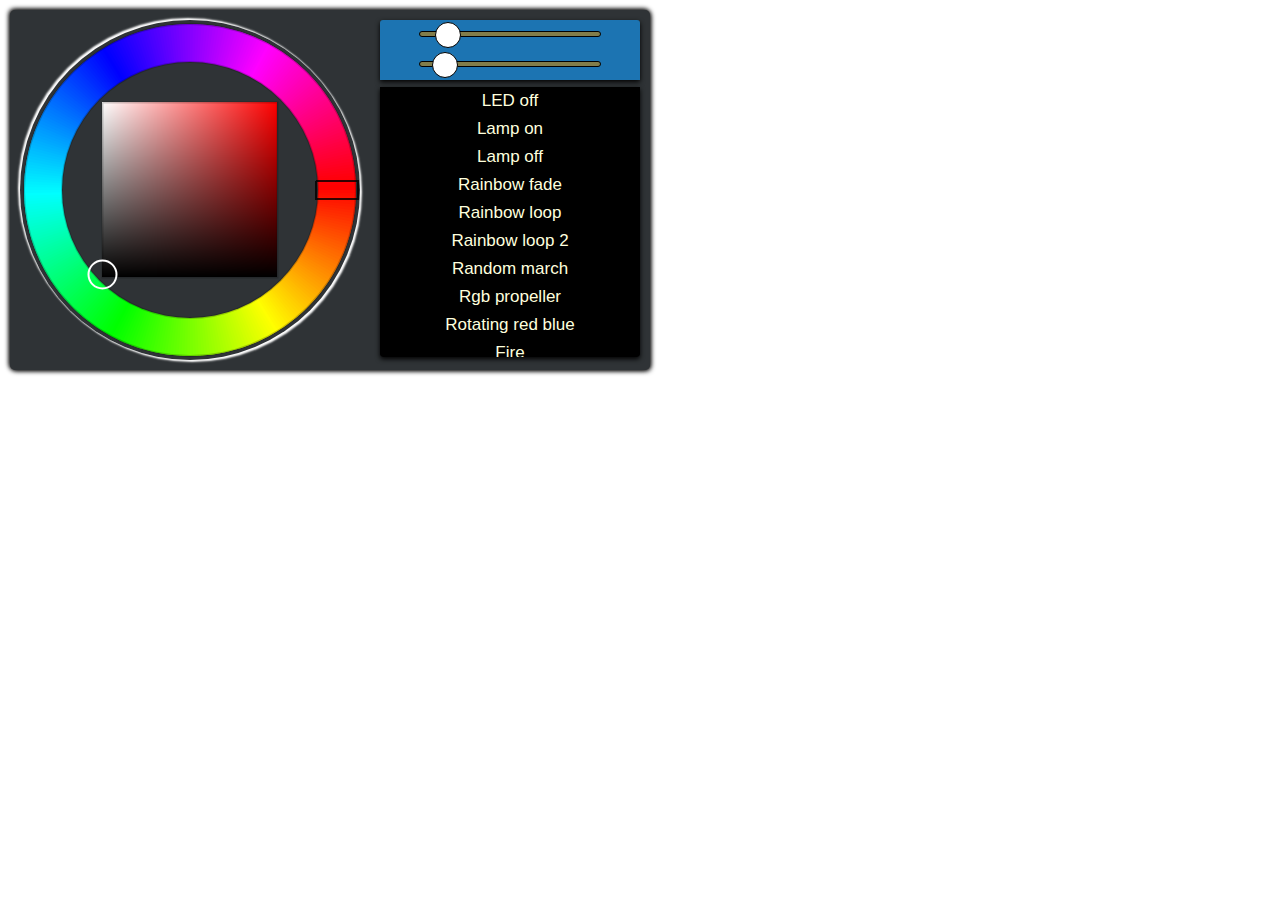
<file: own/own_ESP8266-LED/data/index.html>
<!DOCTYPE html>
<html lang="en">
<head>
	<meta charset="UTF-8">
	<title>Prawa Lampa</title>
	<meta name="viewport" content="width=device-width, initial-scale=1.0, user-scalable=no">
	<link rel="stylesheet" href="style.css">
	<script src="html5kellycolorpicker.min.js"></script>
</head>
<body>
  <div id="container">
    <canvas id="picker"></canvas>
    <div id="shower" class="">
      <svg viewBox="0 0 10 10" id="arrow" width="80">
        <path d="M 0.7,5 L 6,10 L 7,9.4 L 3,5 L 6,1 L 5,0 Z"/>
      </svg>
      <div id="showedBlock">
        <div id="rangeBlock">
          <input type="range" id="range" step="1" value="25" min="0" max="255">
          <p id="rangeValue"></p>
		  <input type="range" id="range1" step="1" value="25" min="10" max="200">
          <p id="rangeValue1"></p>
        </div>
        <p id="currentEffect"></p>
        <div id="submenu">
          <span name="30">LED off</span>
		  <span name="31">Lamp on</span>
		  <span name="32">Lamp off</span>
          <span name="1">Rainbow fade</span>
          <span name="2">Rainbow loop</span>
          <span name="3">Rainbow loop 2</span>
          <span name="4">Random march</span>
          <span name="5">Rgb propeller</span>
          <span name="6">Rotating red blue</span>
          <span name="7">Fire</span>
          <span name="8">Blue fire</span>
          <span name="9">Random bars</span>
          <span name="10">Flicker</span>
          <span name="11">Random color</span>
          <span name="12">Sparkle</span>
          <span name="13">Color bounce</span>
          <span name="14">Color bounce fade</span>
          <span name="15">Blue red bounce</span>
          <span name="16">Rainbow vertical</span>
          <span name="17">Matrix</span>
          <span name="18">Rwb march</span>
          <span name="19">Flame</span>
          <span name="20">Theater chase</span>
          <span name="21">Strobe</span>
          <span name="22">Police blinker</span>
          <span name="23">Kitt</span>
          <span name="24">Rule</span>
          <span name="25">Fade vertical</span>
          <span name="26">Fade to center</span>
          <span name="27">Runner chameleon</span>
          <span name="28">Blende</span>
		  <span name="29">Blende 2</span>
        </div>
      </div>
    </div>
  </div>
	<script src="colorpicker.js"></script>
	<script src="effects.js"></script>
</body>
</html>
</file>
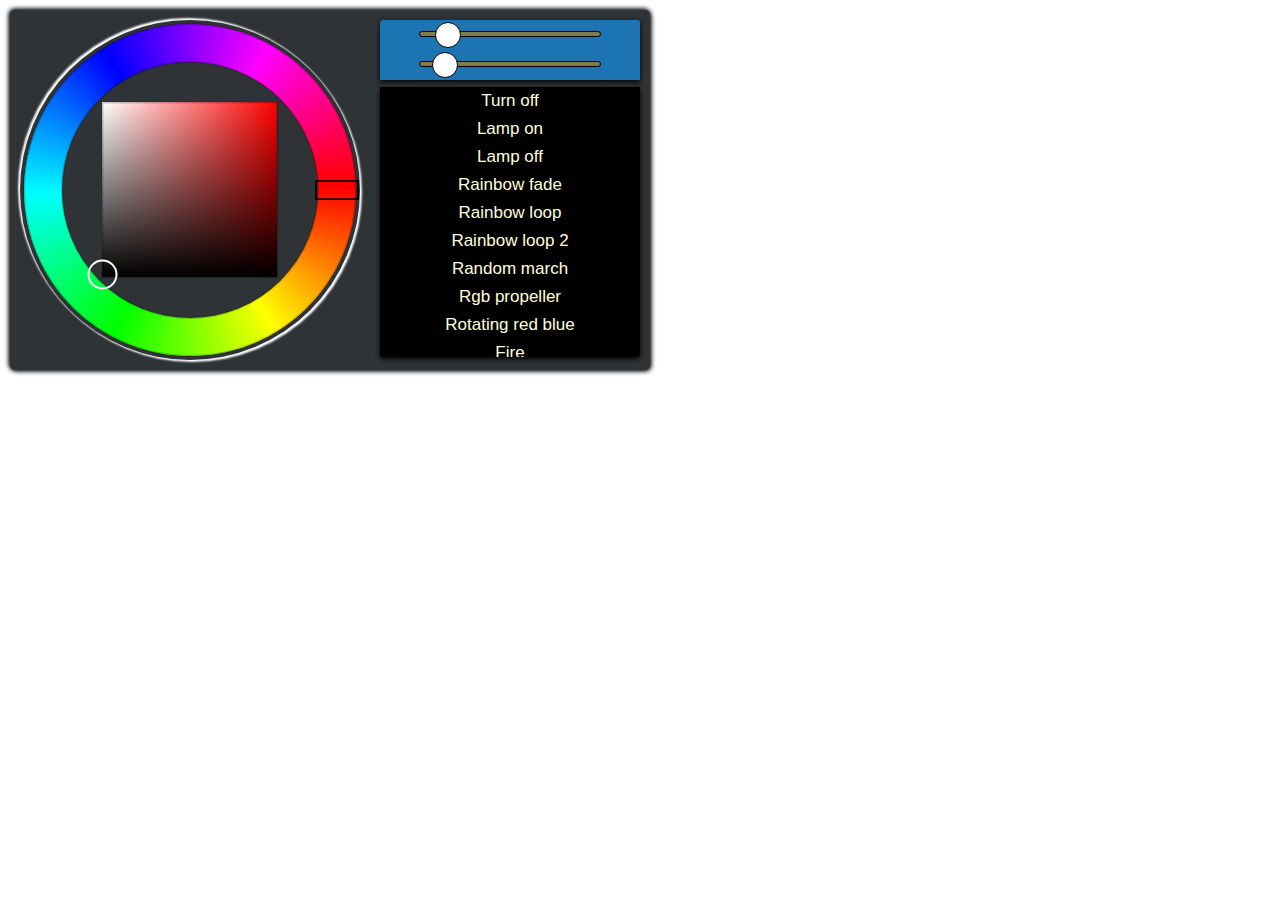
<file: own/own_ESP8266-LED_amica/data/index.html>
<!DOCTYPE html>
<html lang="en">
<head>
	<meta charset="UTF-8">
	<title>Prawa Lampa</title>
	<meta name="viewport" content="width=device-width, initial-scale=1.0, user-scalable=no">
	<link rel="stylesheet" href="style.css">
	<script src="html5kellycolorpicker.min.js"></script>
</head>
<body>
  <div id="container">
    <canvas id="picker"></canvas>
    <div id="shower" class="">
      <svg viewBox="0 0 10 10" id="arrow" width="80">
        <path d="M 0.7,5 L 6,10 L 7,9.4 L 3,5 L 6,1 L 5,0 Z"/>
      </svg>
      <div id="showedBlock">
        <div id="rangeBlock">
          <input type="range" id="range" step="1" value="25" min="0" max="255">
          <p id="rangeValue"></p>
		  <input type="range" id="range1" step="1" value="25" min="10" max="200">
          <p id="rangeValue1"></p>
        </div>
        <p id="currentEffect"></p>
        <div id="submenu">
          <span name="30">Turn off</span>
		  <span name="31">Lamp on</span>
		  <span name="32">Lamp off</span>
          <span name="1">Rainbow fade</span>
          <span name="2">Rainbow loop</span>
          <span name="3">Rainbow loop 2</span>
          <span name="4">Random march</span>
          <span name="5">Rgb propeller</span>
          <span name="6">Rotating red blue</span>
          <span name="7">Fire</span>
          <span name="8">Blue fire</span>
          <span name="9">Random bars</span>
          <span name="10">Flicker</span>
          <span name="11">Random color</span>
          <span name="12">Sparkle</span>
          <span name="13">Color bounce</span>
          <span name="14">Color bounce fade</span>
          <span name="15">Blue red bounce</span>
          <span name="16">Rainbow vertical</span>
          <span name="17">Matrix</span>
          <span name="18">Rwb march</span>
          <span name="19">Flame</span>
          <span name="20">Theater chase</span>
          <span name="21">Strobe</span>
          <span name="22">Police blinker</span>
          <span name="23">Kitt</span>
          <span name="24">Rule</span>
          <span name="25">Fade vertical</span>
          <span name="26">Fade to center</span>
          <span name="27">Runner chameleon</span>
          <span name="28">Blende</span>
		  <span name="29">Blende 2</span>
        </div>
      </div>
    </div>
  </div>
	<script src="colorpicker.js"></script>
	<script src="effects.js"></script>
</body>
</html>
</file>
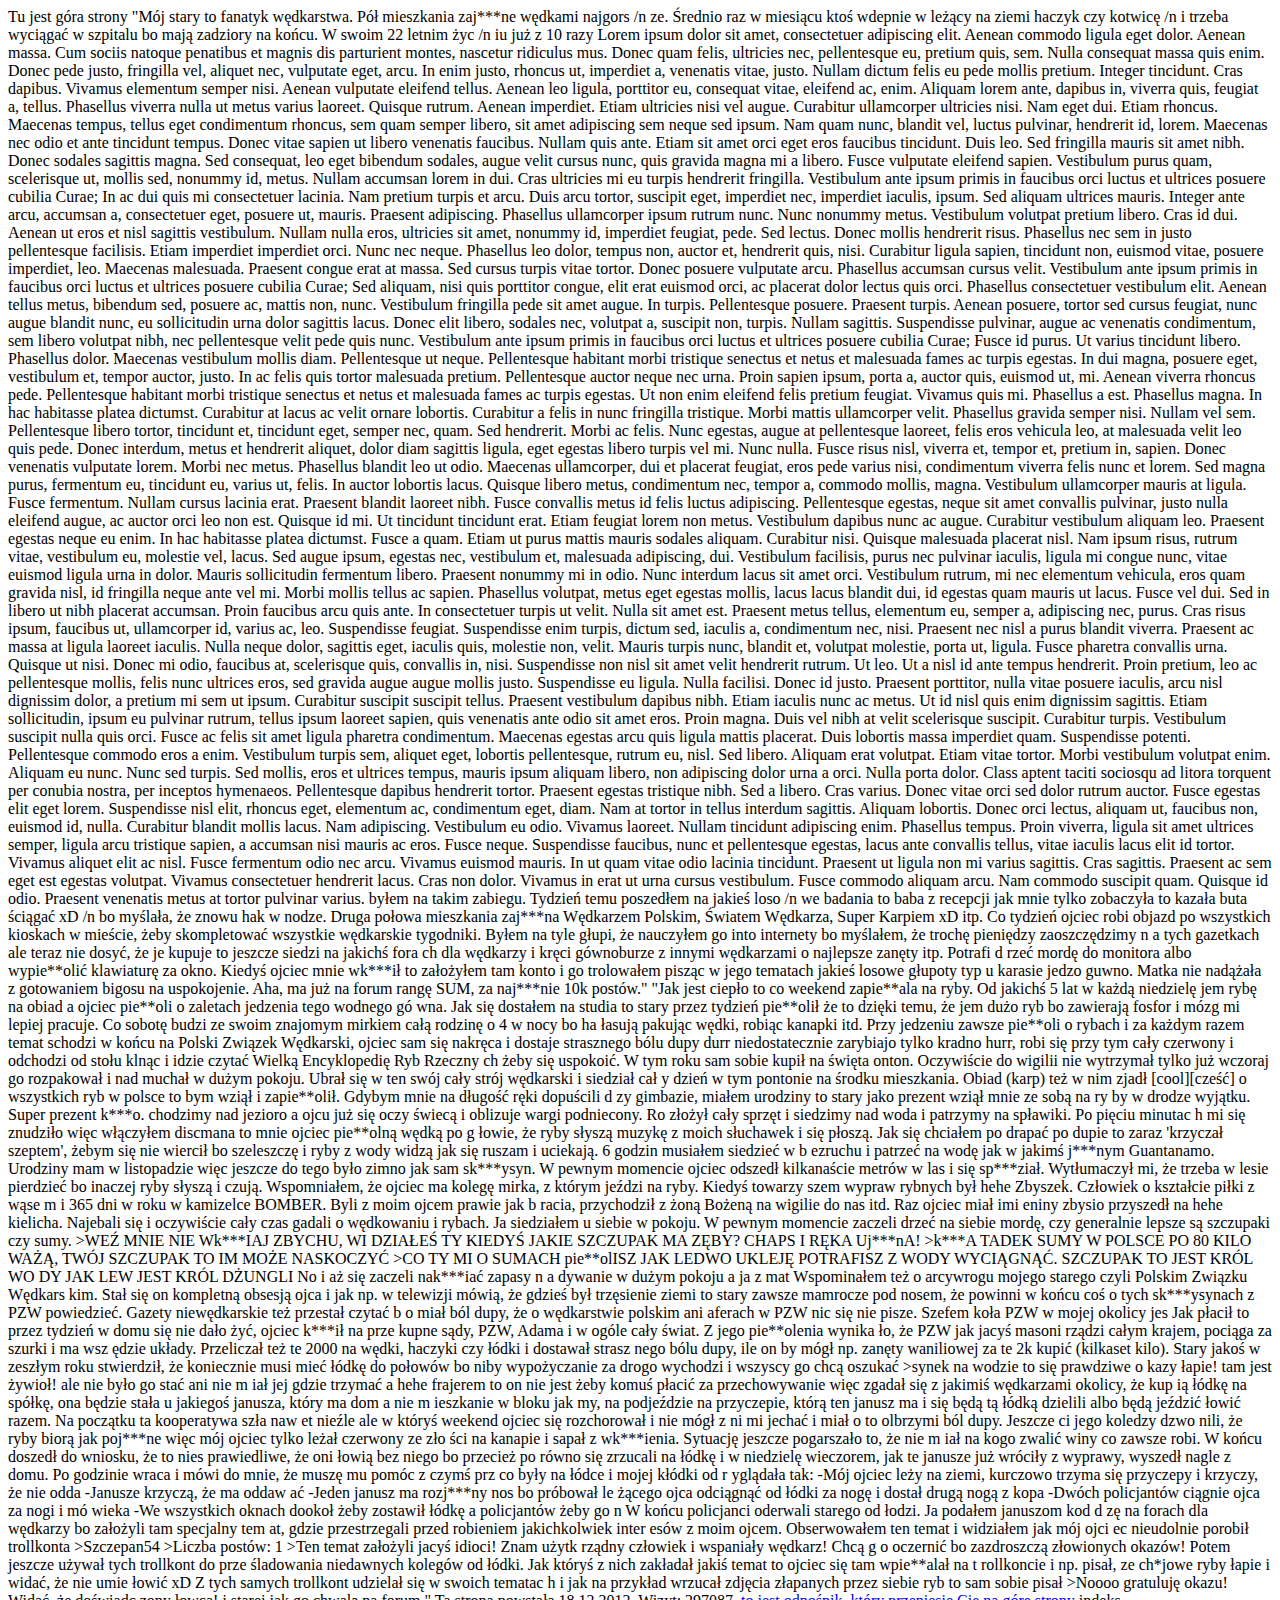
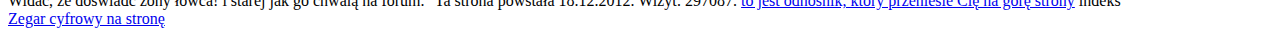
<file: openhab/gotowe_4_buttony/elo.html>
<html>
<lang ="pl"/>
<head>
<title>Strona</title>
</head>
<body>
<a name="gora">Tu jest góra strony</a>
"Mój stary to fanatyk wędkarstwa. Pół mieszkania zaj***ne wędkami najgors /n
ze. Średnio raz w miesiącu ktoś wdepnie w leżący na ziemi haczyk czy kotwicę /n
 i trzeba wyciągać w szpitalu bo mają zadziory na końcu. W swoim 22 letnim życ /n
 iu już z 10 razy 
 Lorem ipsum dolor sit amet, consectetuer adipiscing elit. Aenean commodo ligula eget dolor. Aenean massa. Cum sociis natoque penatibus et magnis dis parturient montes, nascetur ridiculus mus. Donec quam felis, ultricies nec, pellentesque eu, pretium quis, sem. Nulla consequat massa quis enim. Donec pede justo, fringilla vel, aliquet nec, vulputate eget, arcu. In enim justo, rhoncus ut, imperdiet a, venenatis vitae, justo. Nullam dictum felis eu pede mollis pretium. Integer tincidunt. Cras dapibus. Vivamus elementum semper nisi. Aenean vulputate eleifend tellus. Aenean leo ligula, porttitor eu, consequat vitae, eleifend ac, enim. Aliquam lorem ante, dapibus in, viverra quis, feugiat a, tellus. Phasellus viverra nulla ut metus varius laoreet. Quisque rutrum. Aenean imperdiet. Etiam ultricies nisi vel augue. Curabitur ullamcorper ultricies nisi. Nam eget dui.

Etiam rhoncus. Maecenas tempus, tellus eget condimentum rhoncus, sem quam semper libero, sit amet adipiscing sem neque sed ipsum. Nam quam nunc, blandit vel, luctus pulvinar, hendrerit id, lorem. Maecenas nec odio et ante tincidunt tempus. Donec vitae sapien ut libero venenatis faucibus. Nullam quis ante. Etiam sit amet orci eget eros faucibus tincidunt. Duis leo. Sed fringilla mauris sit amet nibh. Donec sodales sagittis magna. Sed consequat, leo eget bibendum sodales, augue velit cursus nunc, quis gravida magna mi a libero. Fusce vulputate eleifend sapien. Vestibulum purus quam, scelerisque ut, mollis sed, nonummy id, metus. Nullam accumsan lorem in dui. Cras ultricies mi eu turpis hendrerit fringilla. Vestibulum ante ipsum primis in faucibus orci luctus et ultrices posuere cubilia Curae; In ac dui quis mi consectetuer lacinia.

Nam pretium turpis et arcu. Duis arcu tortor, suscipit eget, imperdiet nec, imperdiet iaculis, ipsum. Sed aliquam ultrices mauris. Integer ante arcu, accumsan a, consectetuer eget, posuere ut, mauris. Praesent adipiscing. Phasellus ullamcorper ipsum rutrum nunc. Nunc nonummy metus. Vestibulum volutpat pretium libero. Cras id dui. Aenean ut eros et nisl sagittis vestibulum. Nullam nulla eros, ultricies sit amet, nonummy id, imperdiet feugiat, pede. Sed lectus. Donec mollis hendrerit risus. Phasellus nec sem in justo pellentesque facilisis. Etiam imperdiet imperdiet orci. Nunc nec neque. Phasellus leo dolor, tempus non, auctor et, hendrerit quis, nisi.

Curabitur ligula sapien, tincidunt non, euismod vitae, posuere imperdiet, leo. Maecenas malesuada. Praesent congue erat at massa. Sed cursus turpis vitae tortor. Donec posuere vulputate arcu. Phasellus accumsan cursus velit. Vestibulum ante ipsum primis in faucibus orci luctus et ultrices posuere cubilia Curae; Sed aliquam, nisi quis porttitor congue, elit erat euismod orci, ac placerat dolor lectus quis orci. Phasellus consectetuer vestibulum elit. Aenean tellus metus, bibendum sed, posuere ac, mattis non, nunc. Vestibulum fringilla pede sit amet augue. In turpis. Pellentesque posuere. Praesent turpis.

Aenean posuere, tortor sed cursus feugiat, nunc augue blandit nunc, eu sollicitudin urna dolor sagittis lacus. Donec elit libero, sodales nec, volutpat a, suscipit non, turpis. Nullam sagittis. Suspendisse pulvinar, augue ac venenatis condimentum, sem libero volutpat nibh, nec pellentesque velit pede quis nunc. Vestibulum ante ipsum primis in faucibus orci luctus et ultrices posuere cubilia Curae; Fusce id purus. Ut varius tincidunt libero. Phasellus dolor. Maecenas vestibulum mollis diam. Pellentesque ut neque. Pellentesque habitant morbi tristique senectus et netus et malesuada fames ac turpis egestas.

In dui magna, posuere eget, vestibulum et, tempor auctor, justo. In ac felis quis tortor malesuada pretium. Pellentesque auctor neque nec urna. Proin sapien ipsum, porta a, auctor quis, euismod ut, mi. Aenean viverra rhoncus pede. Pellentesque habitant morbi tristique senectus et netus et malesuada fames ac turpis egestas. Ut non enim eleifend felis pretium feugiat. Vivamus quis mi. Phasellus a est. Phasellus magna.

In hac habitasse platea dictumst. Curabitur at lacus ac velit ornare lobortis. Curabitur a felis in nunc fringilla tristique. Morbi mattis ullamcorper velit. Phasellus gravida semper nisi. Nullam vel sem. Pellentesque libero tortor, tincidunt et, tincidunt eget, semper nec, quam. Sed hendrerit. Morbi ac felis. Nunc egestas, augue at pellentesque laoreet, felis eros vehicula leo, at malesuada velit leo quis pede. Donec interdum, metus et hendrerit aliquet, dolor diam sagittis ligula, eget egestas libero turpis vel mi. Nunc nulla. Fusce risus nisl, viverra et, tempor et, pretium in, sapien. Donec venenatis vulputate lorem.

Morbi nec metus. Phasellus blandit leo ut odio. Maecenas ullamcorper, dui et placerat feugiat, eros pede varius nisi, condimentum viverra felis nunc et lorem. Sed magna purus, fermentum eu, tincidunt eu, varius ut, felis. In auctor lobortis lacus. Quisque libero metus, condimentum nec, tempor a, commodo mollis, magna. Vestibulum ullamcorper mauris at ligula. Fusce fermentum. Nullam cursus lacinia erat. Praesent blandit laoreet nibh.

Fusce convallis metus id felis luctus adipiscing. Pellentesque egestas, neque sit amet convallis pulvinar, justo nulla eleifend augue, ac auctor orci leo non est. Quisque id mi. Ut tincidunt tincidunt erat. Etiam feugiat lorem non metus. Vestibulum dapibus nunc ac augue. Curabitur vestibulum aliquam leo. Praesent egestas neque eu enim. In hac habitasse platea dictumst. Fusce a quam. Etiam ut purus mattis mauris sodales aliquam. Curabitur nisi. Quisque malesuada placerat nisl. Nam ipsum risus, rutrum vitae, vestibulum eu, molestie vel, lacus.

Sed augue ipsum, egestas nec, vestibulum et, malesuada adipiscing, dui. Vestibulum facilisis, purus nec pulvinar iaculis, ligula mi congue nunc, vitae euismod ligula urna in dolor. Mauris sollicitudin fermentum libero. Praesent nonummy mi in odio. Nunc interdum lacus sit amet orci. Vestibulum rutrum, mi nec elementum vehicula, eros quam gravida nisl, id fringilla neque ante vel mi. Morbi mollis tellus ac sapien. Phasellus volutpat, metus eget egestas mollis, lacus lacus blandit dui, id egestas quam mauris ut lacus. Fusce vel dui. Sed in libero ut nibh placerat accumsan. Proin faucibus arcu quis ante. In consectetuer turpis ut velit. Nulla sit amet est. Praesent metus tellus, elementum eu, semper a, adipiscing nec, purus. Cras risus ipsum, faucibus ut, ullamcorper id, varius ac, leo. Suspendisse feugiat. Suspendisse enim turpis, dictum sed, iaculis a, condimentum nec, nisi. Praesent nec nisl a purus blandit viverra. Praesent ac massa at ligula laoreet iaculis. Nulla neque dolor, sagittis eget, iaculis quis, molestie non, velit.

Mauris turpis nunc, blandit et, volutpat molestie, porta ut, ligula. Fusce pharetra convallis urna. Quisque ut nisi. Donec mi odio, faucibus at, scelerisque quis, convallis in, nisi. Suspendisse non nisl sit amet velit hendrerit rutrum. Ut leo. Ut a nisl id ante tempus hendrerit. Proin pretium, leo ac pellentesque mollis, felis nunc ultrices eros, sed gravida augue augue mollis justo. Suspendisse eu ligula. Nulla facilisi. Donec id justo. Praesent porttitor, nulla vitae posuere iaculis, arcu nisl dignissim dolor, a pretium mi sem ut ipsum. Curabitur suscipit suscipit tellus.

Praesent vestibulum dapibus nibh. Etiam iaculis nunc ac metus. Ut id nisl quis enim dignissim sagittis. Etiam sollicitudin, ipsum eu pulvinar rutrum, tellus ipsum laoreet sapien, quis venenatis ante odio sit amet eros. Proin magna. Duis vel nibh at velit scelerisque suscipit. Curabitur turpis. Vestibulum suscipit nulla quis orci. Fusce ac felis sit amet ligula pharetra condimentum. Maecenas egestas arcu quis ligula mattis placerat. Duis lobortis massa imperdiet quam. Suspendisse potenti.

Pellentesque commodo eros a enim. Vestibulum turpis sem, aliquet eget, lobortis pellentesque, rutrum eu, nisl. Sed libero. Aliquam erat volutpat. Etiam vitae tortor. Morbi vestibulum volutpat enim. Aliquam eu nunc. Nunc sed turpis. Sed mollis, eros et ultrices tempus, mauris ipsum aliquam libero, non adipiscing dolor urna a orci. Nulla porta dolor. Class aptent taciti sociosqu ad litora torquent per conubia nostra, per inceptos hymenaeos.

Pellentesque dapibus hendrerit tortor. Praesent egestas tristique nibh. Sed a libero. Cras varius. Donec vitae orci sed dolor rutrum auctor. Fusce egestas elit eget lorem. Suspendisse nisl elit, rhoncus eget, elementum ac, condimentum eget, diam. Nam at tortor in tellus interdum sagittis. Aliquam lobortis. Donec orci lectus, aliquam ut, faucibus non, euismod id, nulla. Curabitur blandit mollis lacus. Nam adipiscing. Vestibulum eu odio.

Vivamus laoreet. Nullam tincidunt adipiscing enim. Phasellus tempus. Proin viverra, ligula sit amet ultrices semper, ligula arcu tristique sapien, a accumsan nisi mauris ac eros. Fusce neque. Suspendisse faucibus, nunc et pellentesque egestas, lacus ante convallis tellus, vitae iaculis lacus elit id tortor. Vivamus aliquet elit ac nisl. Fusce fermentum odio nec arcu. Vivamus euismod mauris. In ut quam vitae odio lacinia tincidunt. Praesent ut ligula non mi varius sagittis. Cras sagittis. Praesent ac sem eget est egestas volutpat. Vivamus consectetuer hendrerit lacus. Cras non dolor. Vivamus in erat ut urna cursus vestibulum. Fusce commodo aliquam arcu. Nam commodo suscipit quam. Quisque id odio. Praesent venenatis metus at tortor pulvinar varius.

byłem na takim zabiegu. Tydzień temu poszedłem na jakieś loso /n
 we badania to baba z recepcji jak mnie tylko zobaczyła to kazała buta ściągać xD  /n
 bo myślała, że znowu hak w nodze.
Druga połowa mieszkania zaj***na Wędkarzem Polskim, Światem Wędkarza,
 Super Karpiem xD itp. Co tydzień ojciec robi objazd po wszystkich kioskach w 
 mieście, żeby skompletować wszystkie wędkarskie tygodniki. Byłem na tyle głupi, 
 że nauczyłem go into internety bo myślałem, że trochę pieniędzy zaoszczędzimy n
 a tych gazetkach ale teraz nie dosyć, że je kupuje to jeszcze siedzi na jakichś fora
 ch dla wędkarzy i kręci gównoburze z innymi wędkarzami o najlepsze zanęty itp. Potrafi d
 rzeć mordę do monitora albo wypie**olić klawiaturę za okno. Kiedyś ojciec mnie wk***ił 
 to założyłem tam konto i go trolowałem pisząc w jego tematach jakieś losowe głupoty typ
 u karasie jedzo guwno. Matka nie nadążała z gotowaniem bigosu na uspokojenie. Aha, ma 
 już na forum rangę SUM, za naj***nie 10k postów."
 
 
 
"Jak jest ciepło to co weekend zapie**ala na ryby. Od jakichś 5 lat w każdą 
niedzielę jem rybę na obiad a ojciec pie**oli o zaletach jedzenia tego wodnego gó
wna. Jak się dostałem na studia to stary przez tydzień pie**olił że to dzięki temu, 
że jem dużo ryb bo zawierają fosfor i mózg mi lepiej pracuje.
Co sobotę budzi ze swoim znajomym mirkiem całą rodzinę o 4 w nocy bo ha
łasują pakując wędki, robiąc kanapki itd.
Przy jedzeniu zawsze pie**oli o rybach i za każdym razem temat schodzi w
 końcu na Polski Związek Wędkarski, ojciec sam się nakręca i dostaje strasznego
 bólu dupy durr niedostatecznie zarybiajo tylko kradno hurr, robi się przy tym cały
 czerwony i odchodzi od stołu klnąc i idzie czytać Wielką Encyklopedię Ryb Rzeczny
 ch żeby się uspokoić.

W tym roku sam sobie kupił na święta 

onton. Oczywiście do wigilii nie wytrzymał tylko już wczoraj go rozpakował i nad
muchał w dużym pokoju. Ubrał się w ten swój cały strój wędkarski i siedział cał
y dzień w tym pontonie na środku mieszkania. Obiad (karp) też w nim zjadł [cool][cześć]
o wszystkich ryb w polsce to bym wziął i zapie**olił.

Gdybym mnie na długość ręki dopuścili d

zy gimbazie, miałem urodziny to stary jako prezent wziął mnie ze sobą na ry
by w drodze wyjątku. Super prezent k***o.

chodzimy nad jezioro a ojcu już się oczy świecą i oblizuje wargi podniecony. Ro
złożył cały sprzęt i siedzimy nad woda i patrzymy na spławiki. Po pięciu minutac
h mi się znudziło więc włączyłem discmana to mnie ojciec pie**olną wędką po g
łowie, że ryby słyszą muzykę z moich słuchawek i się płoszą. Jak się chciałem po
drapać po dupie to zaraz 'krzyczał szeptem', żebym się nie wiercił bo szeleszczę
 i ryby z wody widzą jak się ruszam i uciekają. 6 godzin musiałem siedzieć w b
 ezruchu i patrzeć na wodę jak w jakimś j***nym Guantanamo. Urodziny mam 
 w listopadzie więc jeszcze do tego było zimno jak sam sk***ysyn. W pewnym 
 momencie ojciec odszedł kilkanaście metrów w las i się sp***ział. Wytłumaczył 
 mi, że trzeba w lesie pierdzieć bo inaczej ryby słyszą i czują.

Wspomniałem, że ojciec ma kolegę mirka, 
z którym jeździ na ryby. Kiedyś towarzy
szem wypraw rybnych był hehe Zbyszek. Człowiek o kształcie piłki z wąse
m i 365 dni w roku w kamizelce BOMBER. Byli z moim ojcem prawie jak b
racia, przychodził z żoną Bożeną na wigilie do nas itd. Raz ojciec miał imi
eniny zbysio przyszedł na hehe kielicha. Najebali się i oczywiście cały czas
 gadali o wędkowaniu i rybach. Ja siedziałem u siebie w pokoju. W pewnym
 momencie zaczeli drzeć na siebie mordę, czy generalnie lepsze są szczupaki czy sumy.
>WEŹ MNIE NIE Wk***IAJ ZBYCHU, WI
DZIAŁEŚ TY KIEDYŚ JAKIE SZCZUPAK MA ZĘBY? CHAPS I RĘKA Uj***nA!
>k***A TADEK SUMY W POLSCE PO 

80 KILO WAŻĄ, TWÓJ SZCZUPAK TO IM MOŻE NASKOCZYĆ
>CO TY MI O SUMACH pie**olISZ JAK
 LEDWO UKLEJĘ POTRAFISZ Z WODY WYCIĄGNĄĆ. SZCZUPAK TO JEST KRÓL WO
 DY JAK LEW JEST KRÓL DŻUNGLI
No i aż się zaczeli nak***iać zapasy n
a dywanie w dużym pokoju a ja z mat


Wspominałem też o arcywrogu mojego starego czyli Polskim Związku Wędkars
kim. Stał się on kompletną obsesją ojca i jak np. w telewizji mówią, że gdzieś był
 trzęsienie ziemi to stary zawsze mamrocze pod nosem, że powinni w końcu coś o
 tych sk***ysynach z PZW powiedzieć. Gazety niewędkarskie też przestał czytać b
 o miał ból dupy, że o wędkarstwie polskim ani aferach w PZW nic się nie pisze.


Szefem koła PZW w mojej okolicy jes




Jak płacił to przez tydzień w domu się nie dało żyć, ojciec k***ił na prze
kupne sądy, PZW, Adama i w ogóle cały świat. Z jego pie**olenia wynika
ło, że PZW jak jacyś masoni rządzi całym krajem, pociąga za szurki i ma wsz
ędzie układy. Przeliczał też te 2000 na wędki, haczyki czy łódki i dostawał strasz
nego bólu dupy, ile on by mógł np. zanęty waniliowej za te 2k kupić (kilkaset kilo).


Stary jakoś w zeszłym roku stwierdził, że koniecznie musi mieć łódkę do
 połowów bo niby wypożyczanie za drogo wychodzi i wszyscy go chcą oszukać
>synek na wodzie to się prawdziwe o
kazy łapie! tam jest żywioł!
ale nie było go stać ani nie m

iał jej gdzie trzymać a hehe frajerem to on nie jest żeby komuś płacić 
za przechowywanie więc zgadał się z jakimiś wędkarzami okolicy, że kup
ią łódkę na spółkę, ona będzie stała u jakiegoś janusza, który ma dom a nie m
ieszkanie w bloku jak my, na podjeździe na przyczepie, którą ten janusz ma i się 
będą tą łódką dzielili albo będą jeździć łowić razem.
Na początku ta kooperatywa szła naw
et nieźle ale w któryś weekend ojciec się rozchorował i nie mógł z ni
mi jechać i miał o to olbrzymi ból dupy. Jeszcze ci jego koledzy dzwo
nili, że ryby biorą jak poj***ne więc mój ojciec tylko leżał czerwony ze zło
ści na kanapie i sapał z wk***ienia. Sytuację jeszcze pogarszało to, że nie m
iał na kogo zwalić winy co zawsze robi. W końcu doszedł do wniosku, że to nies
prawiedliwe, że oni łowią bez niego bo przecież po równo się zrzucali na łódkę i 
w niedzielę wieczorem, jak te janusze już wróciły z wyprawy, wyszedł nagle z domu.
Po godzinie wraca i mówi do 

mnie, że muszę mu pomóc z czymś prz

co były na łódce i mojej kłódki od r
yglądała tak:

-Mój ojciec leży na ziemi, kurczowo trzyma się przyczepy i krzyczy, że nie odda
-Janusze krzyczą, że ma oddaw
ać
-Jeden janusz ma rozj***ny nos bo próbował le
żącego ojca odciągnąć od łódki za nogę i dostał drugą nogą z kopa
-Dwóch policjantów ciągnie ojca za nogi i mó
wieka
-We wszystkich oknach dookoł
 żeby zostawił łódkę a policjantów żeby go n
 
W końcu policjanci oderwali 
starego od łodzi. Ja podałem januszom kod d

zę na forach dla wędkarzy bo założyli tam specjalny tem

at, gdzie przestrzegali przed robieniem jakichkolwiek inter
esów z moim ojcem. Obserwowałem ten temat i widziałem jak mój ojci
ec nieudolnie porobił trollkonta
>Szczepan54


>Liczba postów: 1
>Ten temat założyli jacyś idioci! Znam użytk

rządny człowiek i wspaniały wędkarz! Chcą g
o oczernić bo zazdroszczą złowionych okazów!

Potem jeszcze używał tych trollkont do prze
śladowania niedawnych kolegów od łódki. Jak któryś z 
nich zakładał jakiś temat to ojciec się tam wpie**alał na t
rollkoncie i np. pisał, ze ch*jowe ryby łapie i widać, że nie umie łowić xD
Z tych samych trollkont udzielał się w swoich tematac
h i jak na przykład wrzucał zdjęcia złapanych przez siebie ryb to sam sobie pisał
>Noooo gratuluję okazu! Widać, że doświadc
zony łowca!
i starej jak go chwalą na forum."
Ta strona powstała 18.12.2012. Wizyt: 297087.
<a href="#gora">to jest odnośnik, który przeniesie Cię na górę strony</a>
</body>
</html>

 indeks

<div><script charset="UTF-8" src="http://edodatki.pl/code/zegar-cyfrowy?data%5BWidget%5D%5Btitle%5D=Zegar&data%5BWidget%5D%5Bcss%5D=1" type="text/javascript"></script><a href="http://www.dodatkowo.dbv.pl" title="Zegar cyfrowy na stronę">Zegar cyfrowy na stronę</a></div>
</file>
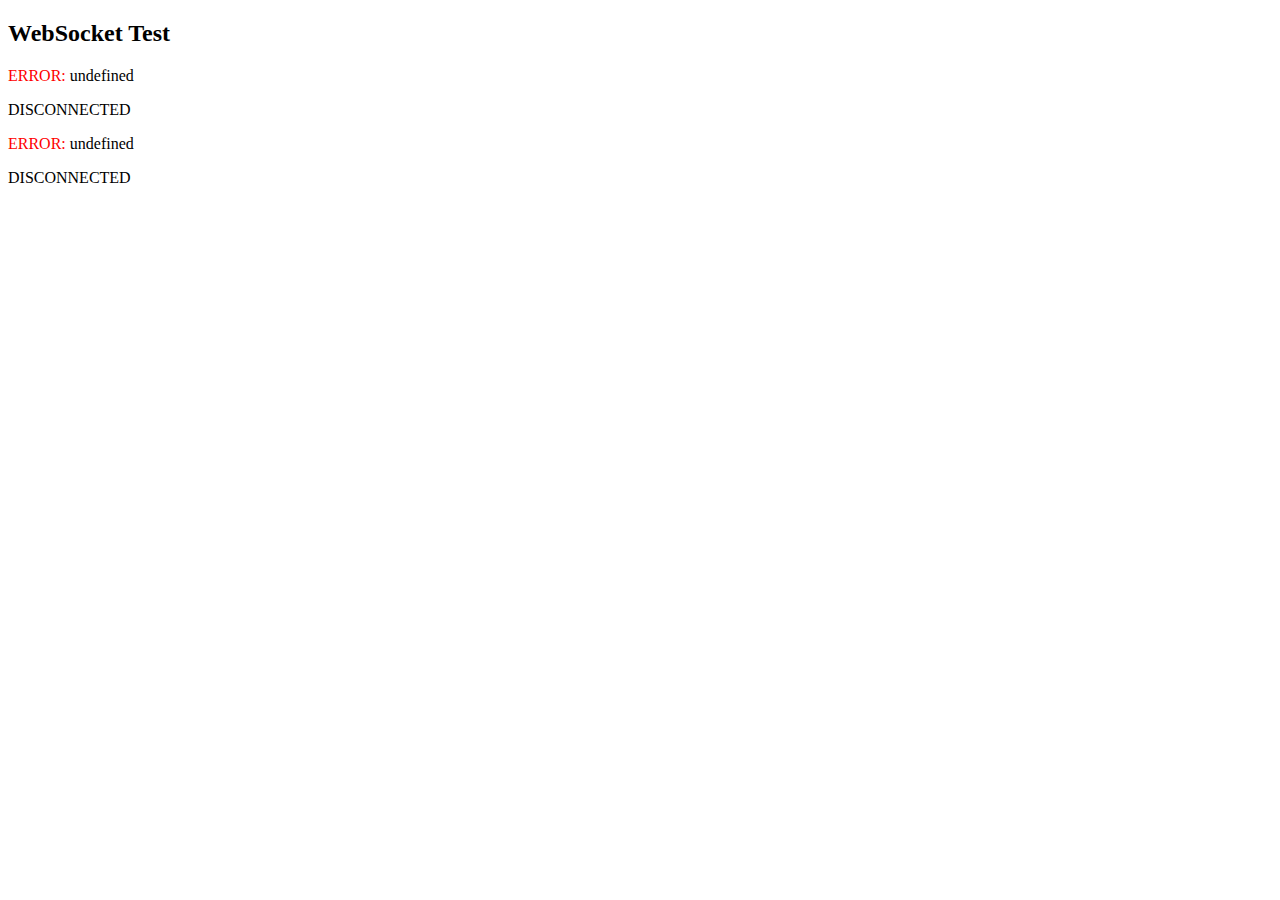
<file: own/own_ESP8266-LED/data/test50.html>
<!DOCTYPE html>
  <meta charset="utf-8" />
  <title>WebSocket Test</title>
  <script language="javascript" type="text/javascript">

  var wsUri = ('ws://192.168.1.50:81/');
  var wsUri1 = ('ws://192.168.1.51:81/');
  var output;

  function init()
  {
    output = document.getElementById("output");
    testWebSocket();
  }

  function testWebSocket()
  {
    websocket = new WebSocket(wsUri);
    websocket.onopen = function(evt) { onOpen(evt) };
    websocket.onclose = function(evt) { onClose(evt) };
    websocket.onmessage = function(evt) { onMessage(evt) };
    websocket.onerror = function(evt) { onError(evt) };
	websocket1 = new WebSocket(wsUri1);
	websocket1.onopen = function(evt) { onOpen(evt) };
    websocket1.onclose = function(evt) { onClose(evt) };
    websocket1.onmessage = function(evt) { onMessage(evt) };
    websocket1.onerror = function(evt) { onError(evt) };
  }

  function onOpen(evt)
  {
    writeToScreen("CONNECTED");
    doSend("F_5");
  }

  function onClose(evt)
  {
    writeToScreen("DISCONNECTED");
  }

  function onMessage(evt)
  {
    writeToScreen('<span style="color: blue;">RESPONSE: ' + evt.data+'</span>');
    websocket.close();
	websocket1.close();
  }

  function onError(evt)
  {
    writeToScreen('<span style="color: red;">ERROR:</span> ' + evt.data);
  }

  function doSend(message)
  {
    writeToScreen("SENT: " + message);
    websocket.send(message);
	websocket1.send(message);
  }

  function writeToScreen(message)
  {
    var pre = document.createElement("p");
    pre.style.wordWrap = "break-word";
    pre.innerHTML = message;
    output.appendChild(pre);
  }

  window.addEventListener("load", init, false);

  </script>

  <h2>WebSocket Test</h2>

  <div id="output"></div>
</file>
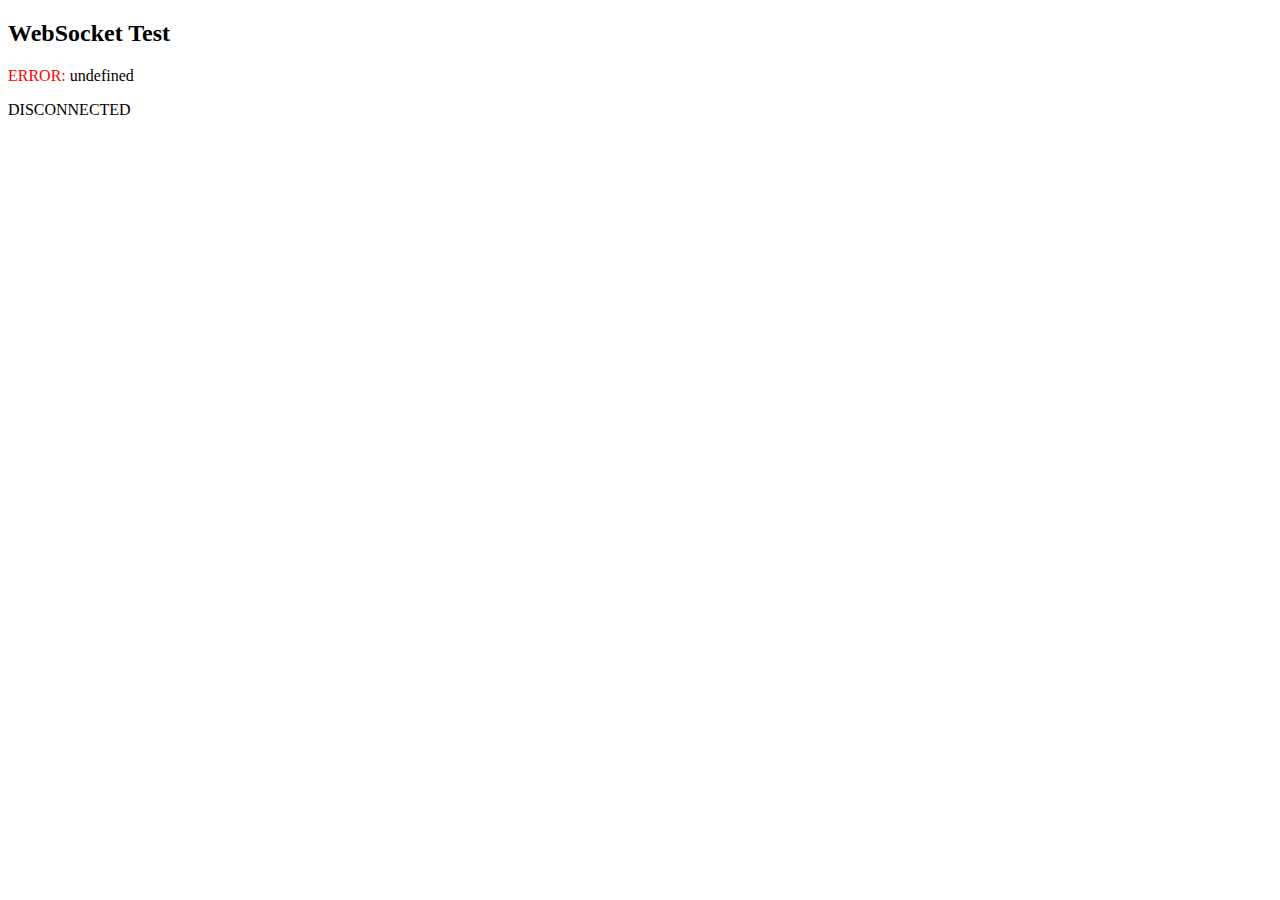
<file: own/own_ESP8266-LED/data/test51.html>
<!DOCTYPE html>
  <meta charset="utf-8" />
  <title>WebSocket Test</title>
  <script language="javascript" type="text/javascript">

  var wsUri = ('ws://192.168.1.51:81/');
  var output;

  function init()
  {
    output = document.getElementById("output");
    testWebSocket();
  }

  function testWebSocket()
  {
    websocket = new WebSocket(wsUri);
    websocket.onopen = function(evt) { onOpen(evt) };
    websocket.onclose = function(evt) { onClose(evt) };
    websocket.onmessage = function(evt) { onMessage(evt) };
    websocket.onerror = function(evt) { onError(evt) };
  }

  function onOpen(evt)
  {
    writeToScreen("CONNECTED");
    doSend("F_5");
  }

  function onClose(evt)
  {
    writeToScreen("DISCONNECTED");
  }

  function onMessage(evt)
  {
    writeToScreen('<span style="color: blue;">RESPONSE: ' + evt.data+'</span>');
    websocket.close();
  }

  function onError(evt)
  {
    writeToScreen('<span style="color: red;">ERROR:</span> ' + evt.data);
  }

  function doSend(message)
  {
    writeToScreen("SENT: " + message);
    websocket.send(message);
  }

  function writeToScreen(message)
  {
    var pre = document.createElement("p");
    pre.style.wordWrap = "break-word";
    pre.innerHTML = message;
    output.appendChild(pre);
  }

  window.addEventListener("load", init, false);

  </script>

  <h2>WebSocket Test</h2>

  <div id="output"></div>
</file>
<file: own/own_ESP8266-LED/data/style.css>
﻿body{
	margin: 0;
	padding: 0;
}

#picker{
	border-radius: 50%;
	box-shadow: 2px 2px 2px white,-2px -2px 2px white;
}

#shower{
	background:#1c74b2;
}

#submenu{
	background: #000000;
}

#submenu span{
	background: rgba(0,0,0,0.4);
	text-align: center;
	color: #feffde;
	font-family: Arial;
}

@media only screen and (min-width: 600px){  /*for PC*/
	body{
		min-width: 600px;
	}

	#container{
		background: #2F3336;
		box-shadow: 1px 1px 5px black,-1px -1px 5px black;
		border-radius: 5px;
		display: inline-flex;
		flex-direction: row;
		margin: 10px;
		padding: 10px;

	}

	#shower{
	    width: 260px;
	    margin: 0 0 0 20px;
	    height: 60px;
	    box-shadow: 0px 2px 5px black;
	    border-top-left-radius: 3px;
	    border-top-right-radius: 3px;
	}

	#submenu{
		display: flex;
		flex-direction: column;
		width: 100%;
		position: relative;
		left: 0;
		z-index: 5;
		transition: .4s;
		overflow: auto;
		height: 270px; 
		box-shadow: 0px 2px 5px black;
	    border-bottom-left-radius: 3px;
	    border-bottom-right-radius: 3px;
	}

	#submenu span{
		margin: 1px;
		padding: 3px;
		font-size: 17px;
		cursor: pointer;
	}
	
	/*--------range---------*/
	
	#rangeBlock{
		width: 70%;
		margin-left: 15%;	
	}

	#range{
		margin-top: 11px;
		width: 100%;
		margin-left: 0;
		-webkit-appearance: none;
		background: transparent;
		color: transparent;	
	}
	
	#range:focus{
		outline: none;
	}

	#range:hover + #rangeValue{
		opacity: 1;
	}

	#range::-webkit-slider-thumb{
		-webkit-appearance: none;
		border: 1px solid #000000;
		height: 26px;
		width: 26px;
		border-radius: 50%;
		background: #ffffff;
		cursor: pointer;
		margin-top: -10px; 
	}

	input[type=range]::-moz-range-thumb{
		border: 1px solid #000000;
		height: 26px;
		width: 26px;
		border-radius: 50%;
		background: #ffffff;
		cursor: pointer;
		margin-top: -10px; 
	}

	#range::-webkit-slider-runnable-track{
		height: 6px;
		cursor: pointer;
		background: #817d4b;
		border-radius: 4px;
		border: 1px solid #010101;
	}

	input[type=range]::-moz-range-track{
		height: 6px;
		cursor: pointer;
		background: #817d4b;
		border-radius: 4px;
		border: 1px solid #010101;
	}

	#rangeValue{
		height: 20px; width:28px;
		color:white;
		margin-top: -50px;
		background: #4b4b4b;
		position: absolute;
		text-align: center;
		line-height: 28px;
		opacity: 0;
		
	}

	#rangeValue:after{
		content: "";
		position: absolute; 
		left: 0;
		top: 20px;
		border-top: 10px solid #4b4b4b;
		border-left: 14px solid transparent;
		border-right: 14px solid transparent;
	
	}
	#range1{
		margin-top: 20px;
		width: 100%;
		margin-left: 0;
		-webkit-appearance: none;
		background: transparent;
		color: transparent;	
	}
	
	#range1:focus{
		outline: none;
	}

	#range1:hover + #rangeValue1{
		opacity: 1;
	}

	#range1::-webkit-slider-thumb{
		-webkit-appearance: none;
		border: 1px solid #000000;
		height: 26px;
		width: 26px;
		border-radius: 50%;
		background: #ffffff;
		cursor: pointer;
		margin-top: -10px; 
	}

	#range1::-webkit-slider-runnable-track{
		height: 6px;
		cursor: pointer;
		background: #817d4b;
		border-radius: 4px;
		border: 1px solid #010101;
	}


	#rangeValue1{
		height: 20px; width:28px;
		color:white;
		margin-top: -50px;
		background: #4b4b4b;
		position: absolute;
		text-align: center;
		line-height: 28px;
		opacity: 0;
		
	}

	#rangeValue1:after{
		content: "";
		position: absolute; 
		left: 0;
		top: 20px;
		border-top: 10px solid #4b4b4b;
		border-left: 14px solid transparent;
		border-right: 14px solid transparent;
	
	}	

	#arrow{
		display: none; 
	}
}

@media only screen and (max-width: 600px){ /*for mobile*/
	body{
		overflow-y: hidden;
	}

	#container{
		display: flex;
		flex-direction: column;
		/*важно для телефона т.к. при скролле наблюдаеться заторможение*/
	}

	#picker{
		width: 96%;
		margin: 2%;
	}

	#shower{
	    width: 100%;
	    position: fixed;
	    left: 0;
	    bottom: 0;
	    height: 60px;
	    box-shadow: 1px 1px 3px 2px black;

	}

	#showedBlock{
		display: none;
	}

	#submenu{
		position: absolute;
		display: flex;
		flex-direction: column;
		width: 100%;
		top: 135px;
		left: 0;
		overflow: auto;
		scrollbar-color: dark;
		box-shadow: inset 0 15px 10px -10px #1c74b2;
	}

	#submenu span{
		margin: 1px 0 1px 0;
		padding: 5px;
		font-size: 20px;
	
	}
	
	/*--------range---------*/

	#rangeBlock{
		width: 100%;
		margin-top: 60px;
		background: #1c74b2;
		height: 75px;
	}

	#range{
		margin-top: 18px;
		margin-bottom: 15px;
		width: 90%;
		position: relative;
		left: 5%;
		-webkit-appearance: none;
		background: transparent;
		color: transparent;
	}

	#range:focus{
		outline: none;
	}

	#range::-webkit-slider-thumb{
		-webkit-appearance: none;
		border: 1px solid #000000;
		height: 36px;
		width: 36px;
		border-radius: 50%;
		background: #ffffff;
		cursor: pointer;
		margin-top: -15px; 
	}

	#range::-moz-range-thumb{
		border: 1px solid #000000;
		height: 36px;
		width: 36px;
		border-radius: 50%;
		background: #ffffff;
		cursor: pointer;
		margin-top: -14px; 
	}

	#range::-webkit-slider-runnable-track{
		height: 8px;
		margin-top: -4px;
		cursor: pointer;
		background: #817d4b;
		border-radius: 4px;
		border: 1px solid #010101;
	}

	#range::-moz-range-track{
	  	height: 8px;
		margin-top: -4px;
		cursor: pointer;
		background: #817d4b;
		border-radius: 4px;
		border: 1px solid #010101;
	}

	#rangeValue{
		height: 26px; width:38px;
		color: white;
		margin-top: -78px;
		background: #4b4b4b;
		position: absolute;
		text-align: center;
		line-height: 26px;
		z-index: 20;
		opacity: 0;
		left: 5%;
	}

	#rangeValue:after{
		content: "";
		position: absolute; 
		left: 0;
		top: 26px;
		border-top: 15px solid #4b4b4b;
		border-left: 19px solid transparent;
		border-right: 19px solid transparent;
	}
	#range1{
		margin-top: 18px;
		margin-bottom: 15px;
		width: 90%;
		position: relative;
		left: 5%;
		-webkit-appearance: none;
		background: transparent;
		color: transparent;
	}

	#range1:focus{
		outline: none;
	}

	#range1::-webkit-slider-thumb{
		-webkit-appearance: none;
		border: 1px solid #000000;
		height: 36px;
		width: 36px;
		border-radius: 50%;
		background: #ffffff;
		cursor: pointer;
		margin-top: -15px; 
	}

	#range1::-moz-range-thumb{
		border: 1px solid #000000;
		height: 36px;
		width: 36px;
		border-radius: 50%;
		background: #ffffff;
		cursor: pointer;
		margin-top: -14px; 
	}

	#range1::-webkit-slider-runnable-track{
		height: 8px;
		margin-top: -4px;
		cursor: pointer;
		background: #817d4b;
		border-radius: 4px;
		border: 1px solid #010101;
	}

	#range1::-moz-range-track{
	  	height: 8px;
		margin-top: -4px;
		cursor: pointer;
		background: #817d4b;
		border-radius: 4px;
		border: 1px solid #010101;
	}

	#rangeValue1{
		height: 26px; width:38px;
		color: white;
		margin-top: -78px;
		background: #4b4b4b;
		position: absolute;
		text-align: center;
		line-height: 26px;
		z-index: 20;
		opacity: 0;
		left: 5%;
	}

	#rangeValue1:after{
		content: "";
		position: absolute; 
		left: 0;
		top: 26px;
		border-top: 15px solid #4b4b4b;
		border-left: 19px solid transparent;
		border-right: 19px solid transparent;
	}

	#arrow{
		fill: black;
		stroke: white;
		stroke-width: .2;
		position: absolute;
		bottom: 0px;
		transform: rotate(270deg);
	}

}

@-moz-document url-prefix(){
     #range{
     	margin-top: 10px;
     	left:2.4%;
     }
}
</file>
<file: own/own_ESP8266-LED_amica/data/style.css>
﻿body{
	margin: 0;
	padding: 0;
}

#picker{
	border-radius: 50%;
	box-shadow: 2px 2px 2px white,-2px -2px 2px white;
}

#shower{
	background:#1c74b2;
}

#submenu{
	background: #000000;
}

#submenu span{
	background: rgba(0,0,0,0.4);
	text-align: center;
	color: #feffde;
	font-family: Arial;
}

@media only screen and (min-width: 600px){  /*for PC*/
	body{
		min-width: 600px;
	}

	#container{
		background: #2F3336;
		box-shadow: 1px 1px 5px black,-1px -1px 5px black;
		border-radius: 5px;
		display: inline-flex;
		flex-direction: row;
		margin: 10px;
		padding: 10px;

	}

	#shower{
	    width: 260px;
	    margin: 0 0 0 20px;
	    height: 60px;
	    box-shadow: 0px 2px 5px black;
	    border-top-left-radius: 3px;
	    border-top-right-radius: 3px;
	}

	#submenu{
		display: flex;
		flex-direction: column;
		width: 100%;
		position: relative;
		left: 0;
		z-index: 5;
		transition: .4s;
		overflow: auto;
		height: 270px; 
		box-shadow: 0px 2px 5px black;
	    border-bottom-left-radius: 3px;
	    border-bottom-right-radius: 3px;
	}

	#submenu span{
		margin: 1px;
		padding: 3px;
		font-size: 17px;
		cursor: pointer;
	}
	
	/*--------range---------*/
	
	#rangeBlock{
		width: 70%;
		margin-left: 15%;	
	}

	#range{
		margin-top: 11px;
		width: 100%;
		margin-left: 0;
		-webkit-appearance: none;
		background: transparent;
		color: transparent;	
	}
	
	#range:focus{
		outline: none;
	}

	#range:hover + #rangeValue{
		opacity: 1;
	}

	#range::-webkit-slider-thumb{
		-webkit-appearance: none;
		border: 1px solid #000000;
		height: 26px;
		width: 26px;
		border-radius: 50%;
		background: #ffffff;
		cursor: pointer;
		margin-top: -10px; 
	}

	input[type=range]::-moz-range-thumb{
		border: 1px solid #000000;
		height: 26px;
		width: 26px;
		border-radius: 50%;
		background: #ffffff;
		cursor: pointer;
		margin-top: -10px; 
	}

	#range::-webkit-slider-runnable-track{
		height: 6px;
		cursor: pointer;
		background: #817d4b;
		border-radius: 4px;
		border: 1px solid #010101;
	}

	input[type=range]::-moz-range-track{
		height: 6px;
		cursor: pointer;
		background: #817d4b;
		border-radius: 4px;
		border: 1px solid #010101;
	}

	#rangeValue{
		height: 20px; width:28px;
		color:white;
		margin-top: -50px;
		background: #4b4b4b;
		position: absolute;
		text-align: center;
		line-height: 28px;
		opacity: 0;
		
	}

	#rangeValue:after{
		content: "";
		position: absolute; 
		left: 0;
		top: 20px;
		border-top: 10px solid #4b4b4b;
		border-left: 14px solid transparent;
		border-right: 14px solid transparent;
	
	}
	#range1{
		margin-top: 20px;
		width: 100%;
		margin-left: 0;
		-webkit-appearance: none;
		background: transparent;
		color: transparent;	
	}
	
	#range1:focus{
		outline: none;
	}

	#range1:hover + #rangeValue1{
		opacity: 1;
	}

	#range1::-webkit-slider-thumb{
		-webkit-appearance: none;
		border: 1px solid #000000;
		height: 26px;
		width: 26px;
		border-radius: 50%;
		background: #ffffff;
		cursor: pointer;
		margin-top: -10px; 
	}

	#range1::-webkit-slider-runnable-track{
		height: 6px;
		cursor: pointer;
		background: #817d4b;
		border-radius: 4px;
		border: 1px solid #010101;
	}


	#rangeValue1{
		height: 20px; width:28px;
		color:white;
		margin-top: -50px;
		background: #4b4b4b;
		position: absolute;
		text-align: center;
		line-height: 28px;
		opacity: 0;
		
	}

	#rangeValue1:after{
		content: "";
		position: absolute; 
		left: 0;
		top: 20px;
		border-top: 10px solid #4b4b4b;
		border-left: 14px solid transparent;
		border-right: 14px solid transparent;
	
	}	


	#arrow{
		display: none; 
	}
}

@media only screen and (max-width: 600px){ /*for mobile*/
	body{
		overflow-y: hidden;
	}

	#container{
		display: flex;
		flex-direction: column;
		/*важно для телефона т.к. при скролле наблюдаеться заторможение*/
	}

	#picker{
		width: 96%;
		margin: 2%;
	}

	#shower{
	    width: 100%;
	    position: fixed;
	    left: 0;
	    bottom: 0;
	    height: 60px;
	    box-shadow: 1px 1px 3px 2px black;

	}

	#showedBlock{
		display: none;
	}

	#submenu{
		position: absolute;
		display: flex;
		flex-direction: column;
		width: 100%;
		top: 135px;
		left: 0;
		overflow: auto;
		scrollbar-color: dark;
		box-shadow: inset 0 15px 10px -10px #1c74b2;
	}

	#submenu span{
		margin: 1px 0 1px 0;
		padding: 5px;
		font-size: 20px;
	
	}
	
	/*--------range---------*/

	#rangeBlock{
		width: 100%;
		margin-top: 60px;
		background: #1c74b2;
		height: 75px;
	}

	#range{
		margin-top: 18px;
		margin-bottom: 15px;
		width: 90%;
		position: relative;
		left: 5%;
		-webkit-appearance: none;
		background: transparent;
		color: transparent;
	}

	#range:focus{
		outline: none;
	}

	#range::-webkit-slider-thumb{
		-webkit-appearance: none;
		border: 1px solid #000000;
		height: 36px;
		width: 36px;
		border-radius: 50%;
		background: #ffffff;
		cursor: pointer;
		margin-top: -15px; 
	}

	#range::-moz-range-thumb{
		border: 1px solid #000000;
		height: 36px;
		width: 36px;
		border-radius: 50%;
		background: #ffffff;
		cursor: pointer;
		margin-top: -14px; 
	}

	#range::-webkit-slider-runnable-track{
		height: 8px;
		margin-top: -4px;
		cursor: pointer;
		background: #817d4b;
		border-radius: 4px;
		border: 1px solid #010101;
	}

	#range::-moz-range-track{
	  	height: 8px;
		margin-top: -4px;
		cursor: pointer;
		background: #817d4b;
		border-radius: 4px;
		border: 1px solid #010101;
	}

	#rangeValue{
		height: 26px; width:38px;
		color: white;
		margin-top: -78px;
		background: #4b4b4b;
		position: absolute;
		text-align: center;
		line-height: 26px;
		z-index: 20;
		opacity: 0;
		left: 5%;
	}

	#rangeValue:after{
		content: "";
		position: absolute; 
		left: 0;
		top: 26px;
		border-top: 15px solid #4b4b4b;
		border-left: 19px solid transparent;
		border-right: 19px solid transparent;
	}
	#range1{
		margin-top: 18px;
		margin-bottom: 15px;
		width: 90%;
		position: relative;
		left: 5%;
		-webkit-appearance: none;
		background: transparent;
		color: transparent;
	}

	#range1:focus{
		outline: none;
	}

	#range1::-webkit-slider-thumb{
		-webkit-appearance: none;
		border: 1px solid #000000;
		height: 36px;
		width: 36px;
		border-radius: 50%;
		background: #ffffff;
		cursor: pointer;
		margin-top: -15px; 
	}

	#range1::-moz-range-thumb{
		border: 1px solid #000000;
		height: 36px;
		width: 36px;
		border-radius: 50%;
		background: #ffffff;
		cursor: pointer;
		margin-top: -14px; 
	}

	#range1::-webkit-slider-runnable-track{
		height: 8px;
		margin-top: -4px;
		cursor: pointer;
		background: #817d4b;
		border-radius: 4px;
		border: 1px solid #010101;
	}

	#range1::-moz-range-track{
	  	height: 8px;
		margin-top: -4px;
		cursor: pointer;
		background: #817d4b;
		border-radius: 4px;
		border: 1px solid #010101;
	}

	#rangeValue1{
		height: 26px; width:38px;
		color: white;
		margin-top: -78px;
		background: #4b4b4b;
		position: absolute;
		text-align: center;
		line-height: 26px;
		z-index: 20;
		opacity: 0;
		left: 5%;
	}

	#rangeValue1:after{
		content: "";
		position: absolute; 
		left: 0;
		top: 26px;
		border-top: 15px solid #4b4b4b;
		border-left: 19px solid transparent;
		border-right: 19px solid transparent;
	}

	#arrow{
		fill: black;
		stroke: white;
		stroke-width: .2;
		position: absolute;
		bottom: 0px;
		transform: rotate(270deg);
	}

}

@-moz-document url-prefix(){
     #range{
     	margin-top: 10px;
     	left:2.4%;
     }
}
</file>
